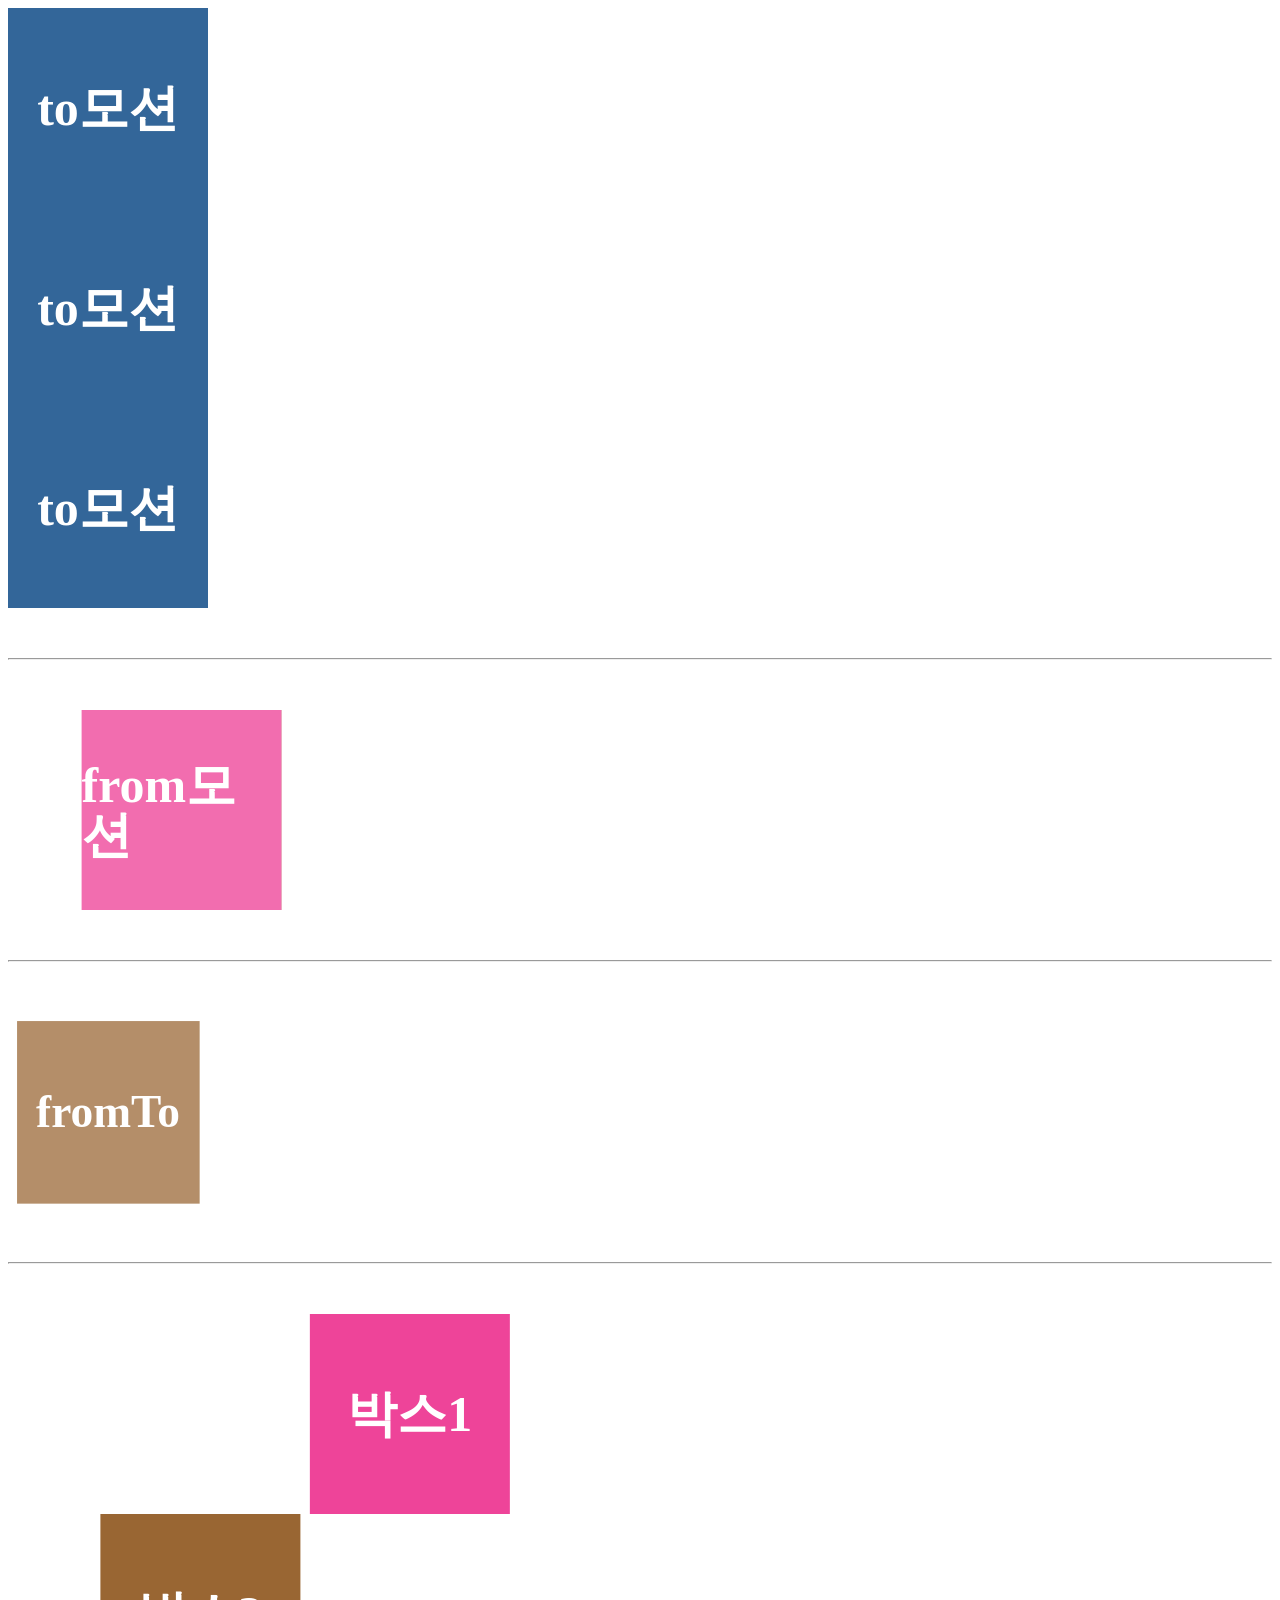
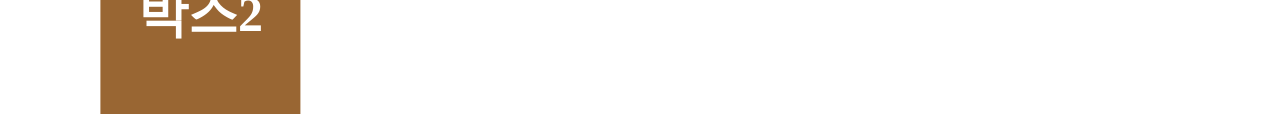
<file: js/01 GSAP.html>
<!DOCTYPE html>
<html lang="ko">
<head>
    <meta charset="UTF-8">
    <meta name="viewport" content="width=device-width, initial-scale=1.0">
    <title>01 GSAP</title>
    <style>
      .box{width:200px; height:200px;
        background:#369;
        display:flex; justify-content:center;
        align-items:center;}

      .box span{font:50px/1 "궁서";
        font-weight:bold; color:#fff;}
        
      hr{margin:50px 0;}  
    
      .box2{background:#e49;}
      .box3{background:#963;}
      .box4{background:#e49;}
      .box5{background:#963;}
       
    </style>
</head>
<body>
    <div class="box box1"><span>to모션</span></div>
    <div class="box box1"><span>to모션</span></div>
    <div class="box box1"><span>to모션</span></div>

    <hr>

    <div class="box box2"><span>from모션</span></div>

    <hr>

    <div class="box box3"><span>fromTo</span></div>

    <hr>

    <div class="box box4"><span>박스1</span></div>
    <div class="box box5"><span>박스2</span></div>


    
    
    <script src="https://cdn.jsdelivr.net/npm/gsap@3.15/dist/gsap.min.js"></script>

    <script>
      // use a script tag or an external JS file
     document.addEventListener("DOMContentLoaded", (event) => {
     // gsap code here!
     gsap.to(".box1",{
        x:300, //수평이동, y:수직이동
        rotation:360, //회전
        scale:0.5, //크기배율
        duration:5, //지속시간
        delay:2, //대기시간
        repeat:3, //반복횟수(-1:무한반복)
        yoyo:true, //왕복모션
        stagger:0.5 //순차적 딜레이
     });
 
    gsap.from(".box2",{
        x:300,
        opacity:0.1,
        duration:3,
        repeat:3
    });

    gsap.fromTo(".box3",
      {scale:0.1,opacity:0},
      {scale:1.2,opacity:1,duration:1,repeat:-1,
        yoyo:true}
    );

      gsap.to(".box4",{
        x:400, duration:3, repeat:-1
      });
      gsap.to(".box5",{
        x:400, duration:3, repeat:-1,
        ease: "bounce.in", //속도변화
      });

    });

</script>
</body>
</html>
</file>
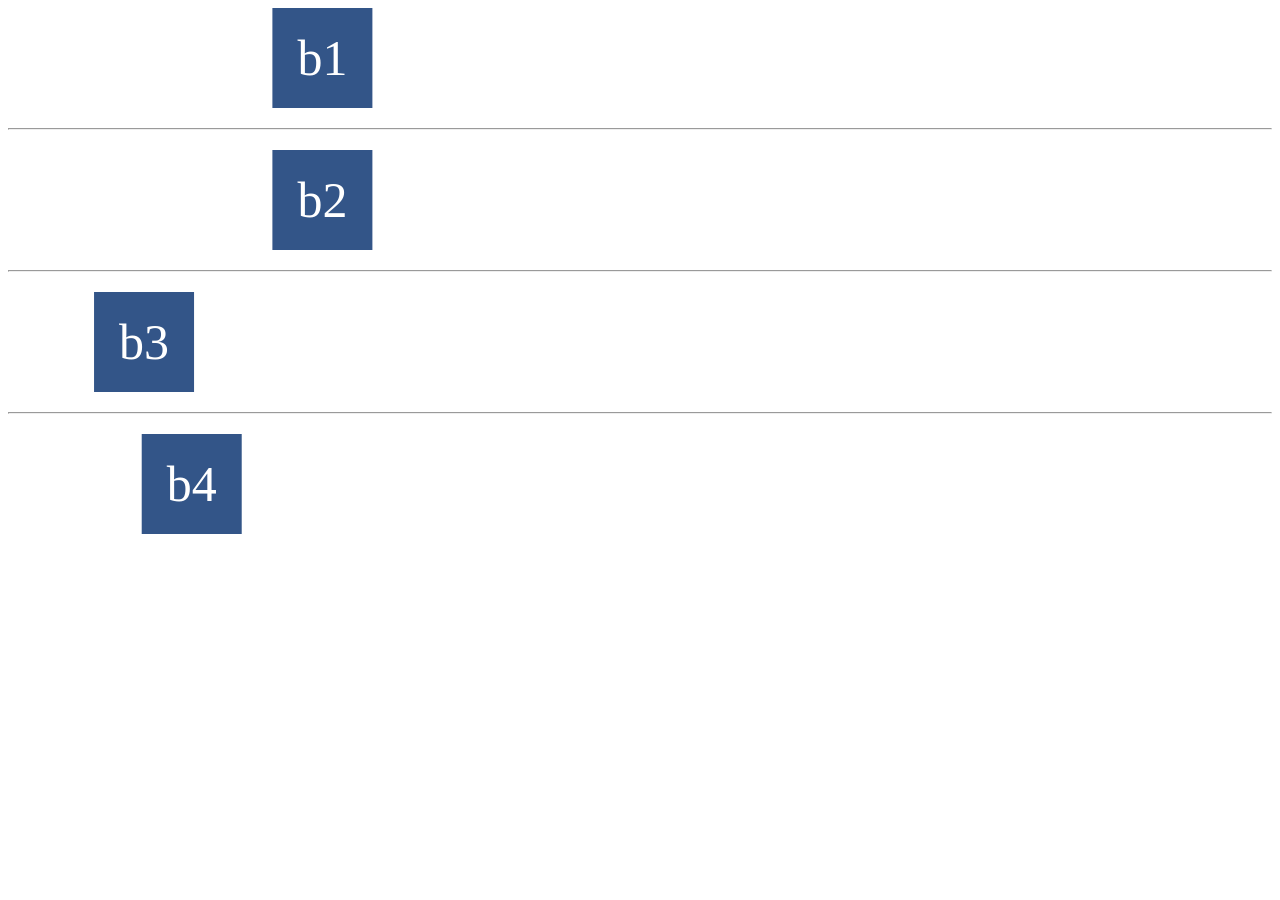
<file: js/02 GSAP 타임라인.html>
<!DOCTYPE html>
<html lang="ko">
<head>
    <meta charset="UTF-8">
    <meta name="viewport" content="width=device-width, initial-scale=1.0">
    <title>02 GSAP 타임라인</title>
    <style>
      .box{width:100px; height:100px;
        background:#358; color:#fff;
        font-size:50px; text-align:center;
        line-height:100px;}
      hr{margin:20px 0;}  
    </style>
</head>
<body>
  <div class="box b1">b1</div>
  <hr>
  <div class="box b2">b2</div>
  <hr>
  <div class="box b3">b3</div>
  <hr>
  <div class="box b4">b4</div>
  
  <script src="https://cdn.jsdelivr.net/npm/gsap@3.15/dist/gsap.min.js"></script>

  <script>
    // use a script tag or an external JS file
    document.addEventListener("DOMContentLoaded", (event) => {
    // gsap code here!
    const tl = gsap.timeline({
      repeat:-1,
      repeatDelay:1, //반복사이 대기시간
      yoyo:true    
    });

    //tl.to().to().to()

    tl.to(".b1",{x:300, duration:2})
    .to(".b1",{y:100, duration:1})
    .to(".b1",{x:0, duration:2});
    
    const abc = gsap.timeline();

    abc
    .to(".b2",{x:300, duration:2})
    .to(".b3",{x:300, duration:2},1)
    .to(".b4",{x:300, duration:2},"<-0.2");

    /*
       숫자 : 절대 시간 지점
       "+=1" : 직전 모션이 끝난 후 1초대기
       "-=1" : 직전 모션이 끝나기 1초 전
       "<" : 동시시작
       ">" : 끝나고 난 후(기본값)
       "<0.2" : 직전 모션이 시작 후 0.2뒤
       "<-0.2" : 직전 모션이 시작하기 0.2전
    */   

});

</script>
</body>
</html>
</file>
